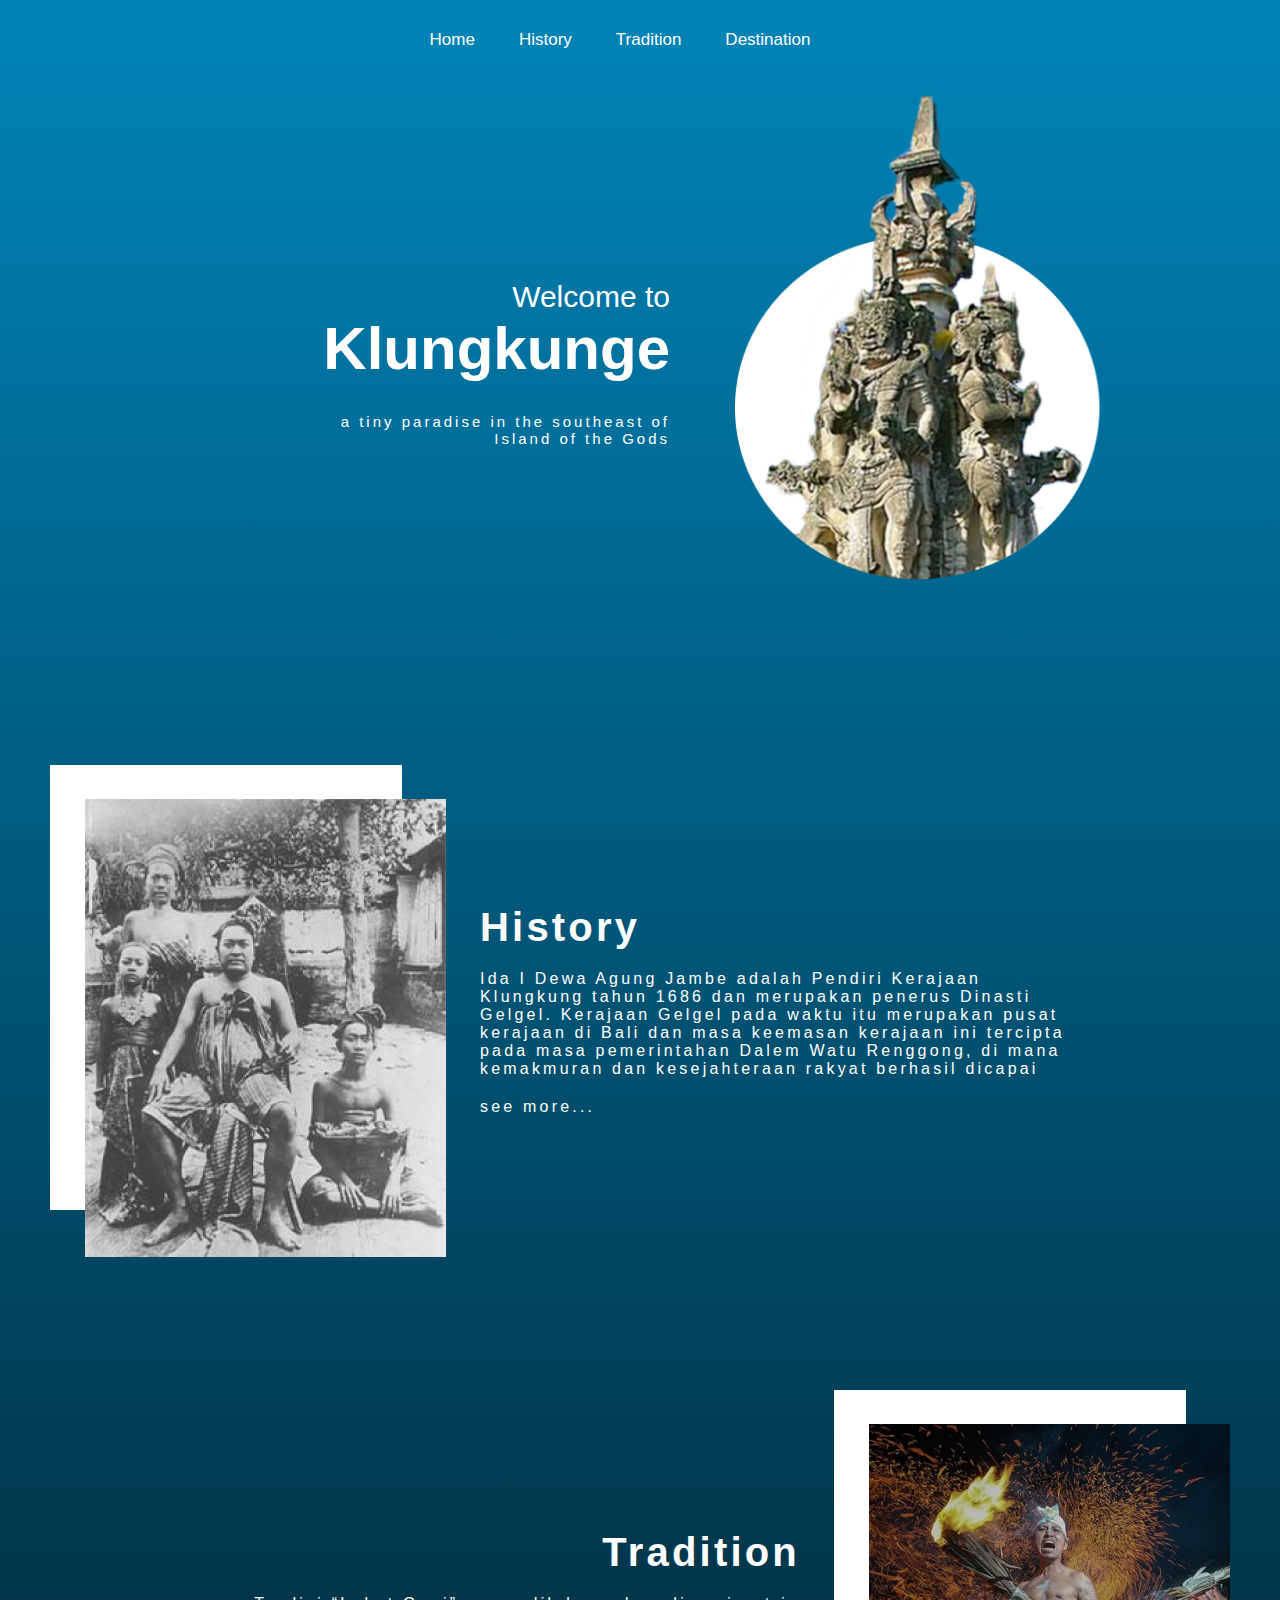
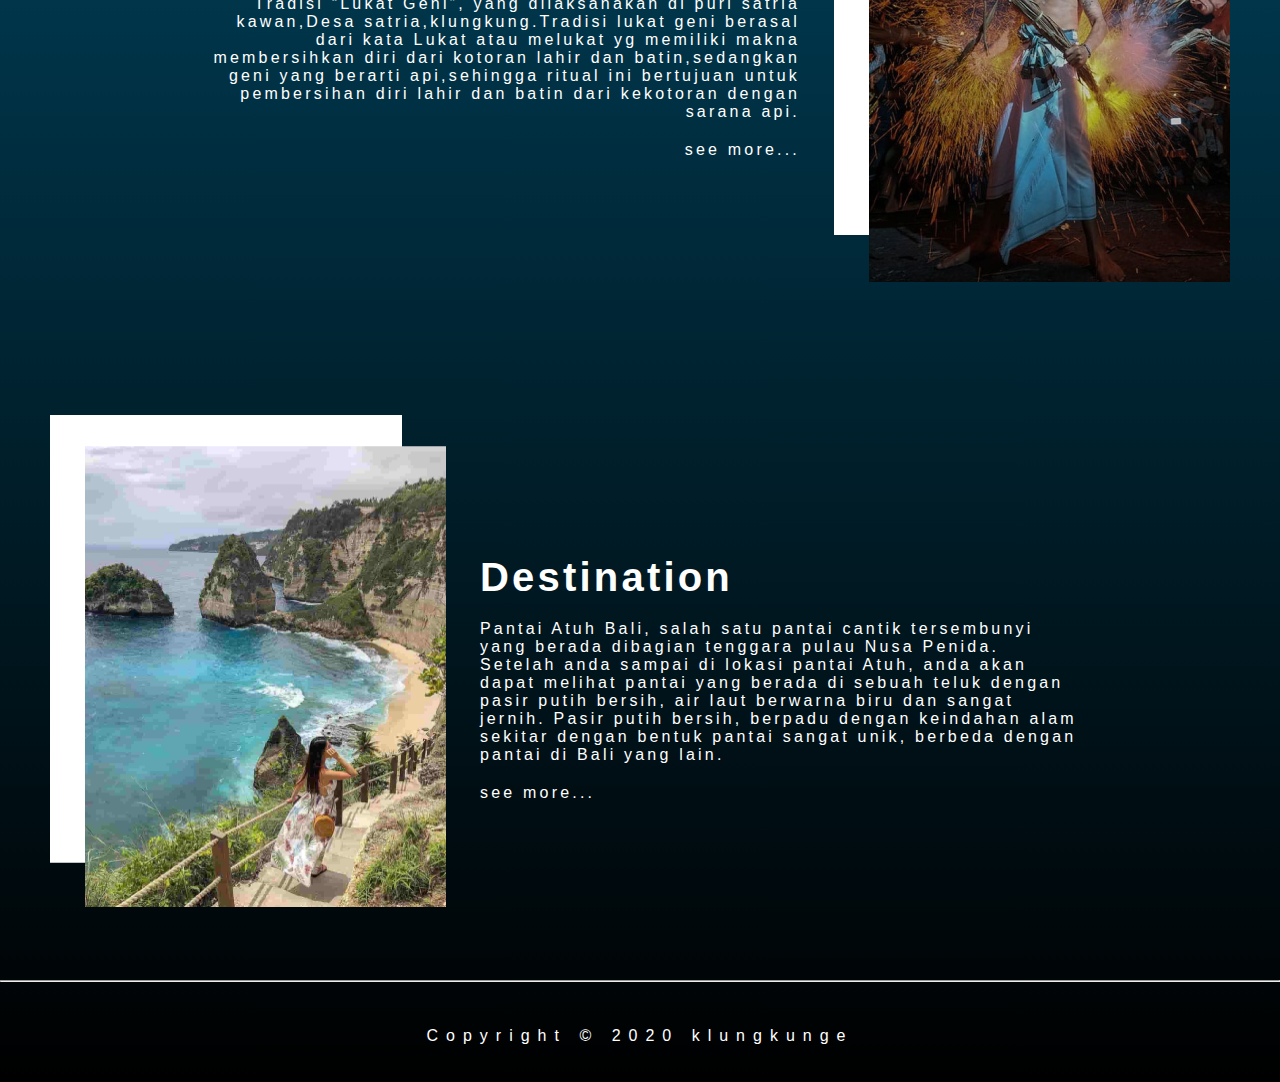
<file: index.html>
<!DOCTYPE html>
<html lang="en">
<head>
    <meta charset="UTF-8">
    <meta name="viewport" content="width=device-width, initial-scale=1.0">
    <title>Document</title>
    <link rel="stylesheet" href="style/style.css">
</head>
<body>
    <div class="container">
        <div class="header">
            <ul class="nav_link">
                <li><a href="index.html">Home</a> </li>
                <li><a href="history.html">History</a></li>
                <li><a href="tradition.html">Tradition</a></li>
                <li><a href="destination.html">Destination</a></li>
            </ul>
        </div>
        <div class="konten1">
            <img class="group1" src="img/Group 1.png" alt="">
            <div class="teks">
                <p class="welcome">Welcome to</p>
                <h1>Klungkunge</h1>
                <p class="paragraf">a tiny paradise in the southeast of <br>
                Island of the Gods</p>
            </div>
        </div>
        <div class="konten2">
            <img class="group2" src="img/Group 2.png" alt="">
            <div class="teks2">
                <h1>History</h1>
                <p>Ida I Dewa Agung Jambe adalah Pendiri Kerajaan Klungkung tahun 1686 dan merupakan penerus Dinasti Gelgel. Kerajaan Gelgel pada waktu itu merupakan pusat kerajaan di Bali dan masa keemasan kerajaan ini tercipta pada masa pemerintahan Dalem Watu Renggong, di mana kemakmuran dan kesejahteraan rakyat berhasil dicapai</p>
                <a href="history.html">see more...</a>
            </div>
        </div>
        <div class="konten3">
            <img class="group3" src="img/Group 3.png" alt="">
            <div class="teks3">
                <h1>Tradition</h1>
                <p>Tradisi “Lukat Geni”, yang dilaksanakan di puri satria kawan,Desa satria,klungkung.Tradisi lukat geni berasal dari kata Lukat atau melukat yg memiliki makna membersihkan diri dari kotoran lahir dan batin,sedangkan geni yang berarti api,sehingga ritual ini bertujuan untuk pembersihan diri lahir dan batin dari kekotoran dengan sarana api.</p>
                <a href="tradition.html">see more...</a>
            </div>
        </div>
        <div class="konten4">
            <img class="group4" src="img/Group 4.png" alt="">
            <div class="teks4">
                <h1>Destination</h1>
                <p>Pantai Atuh Bali, salah satu pantai cantik tersembunyi yang berada dibagian tenggara pulau Nusa Penida. Setelah anda sampai di lokasi pantai Atuh, anda akan dapat melihat pantai yang berada di sebuah teluk dengan pasir putih bersih, air laut berwarna biru dan sangat jernih. Pasir putih bersih, berpadu dengan keindahan alam sekitar dengan bentuk pantai sangat unik, berbeda dengan pantai di Bali yang lain.</p>
                <a href="destination.html">see more...</a>
            </div>
        </div>
        <hr>
        <div class="footer">
            <p>Copyright &copy; 2020 klungkunge </p>
        </div>
    </div>
</body>
</html>
</file>
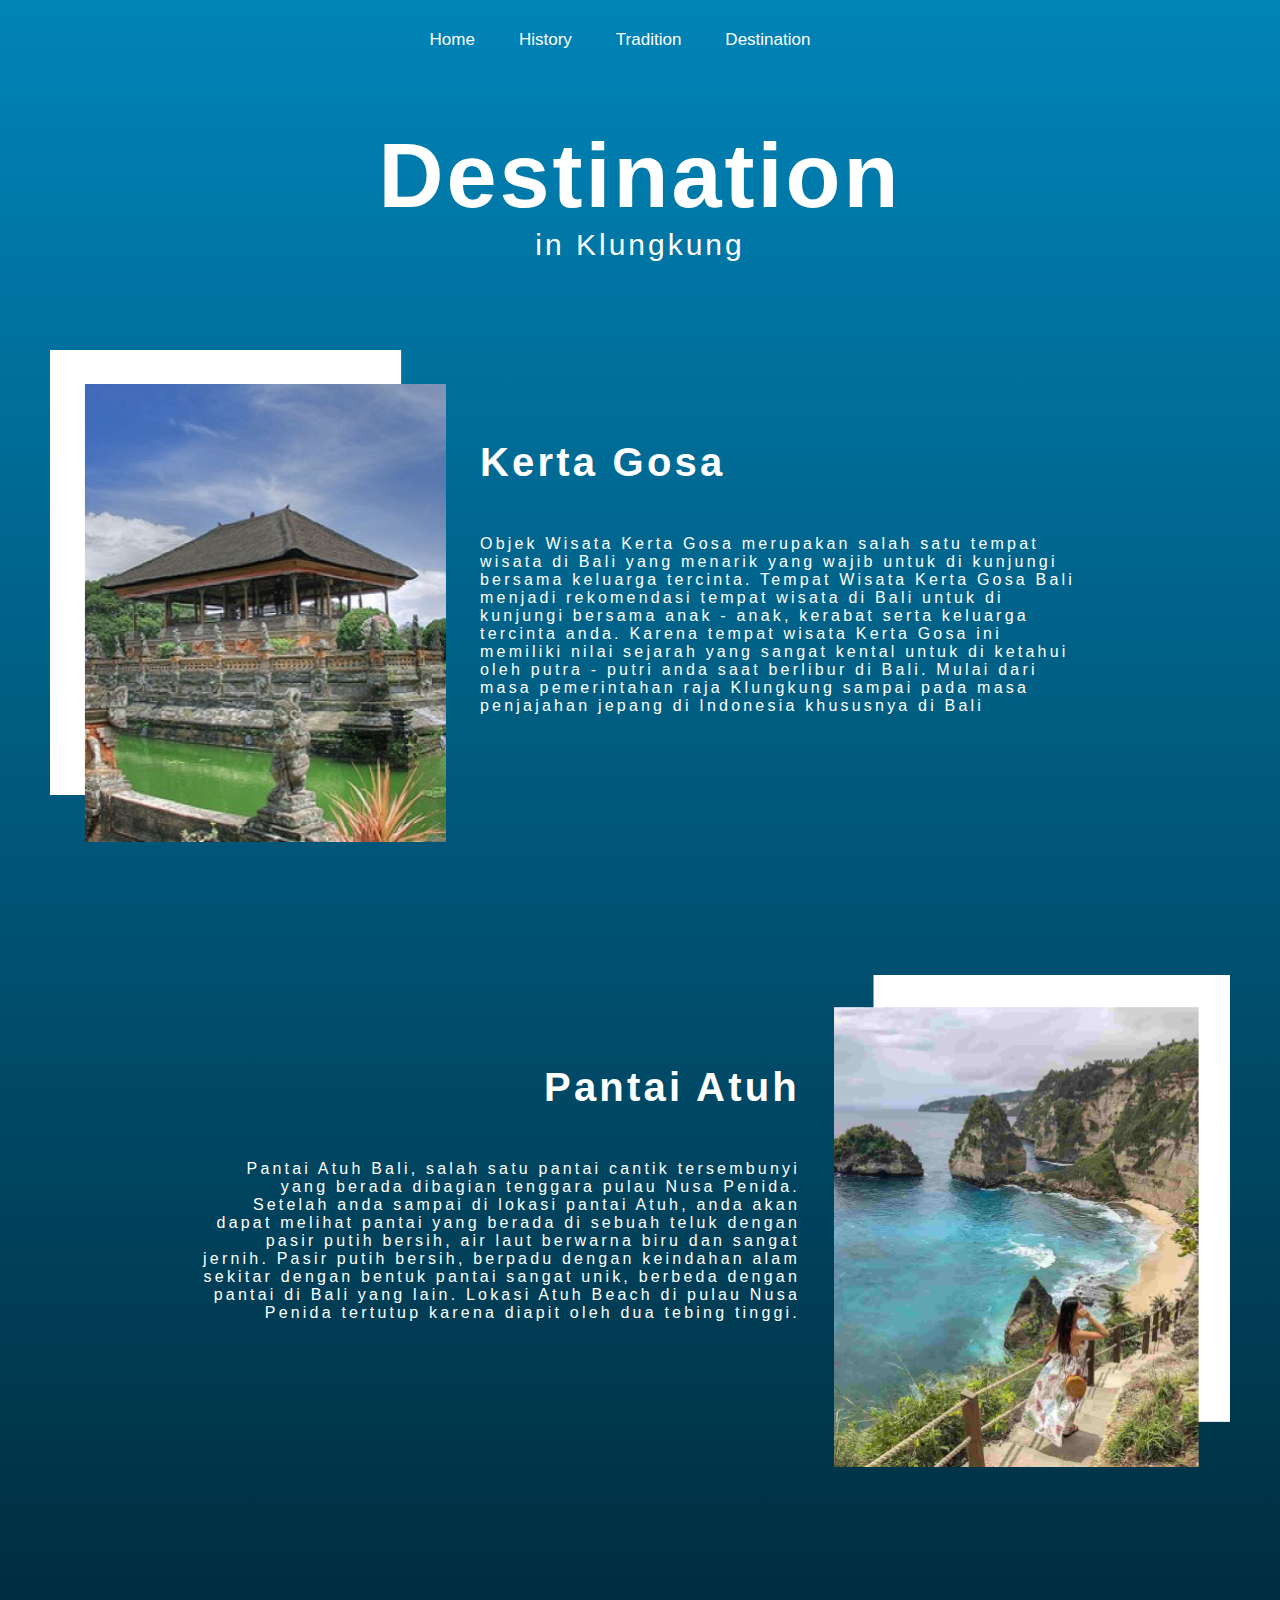
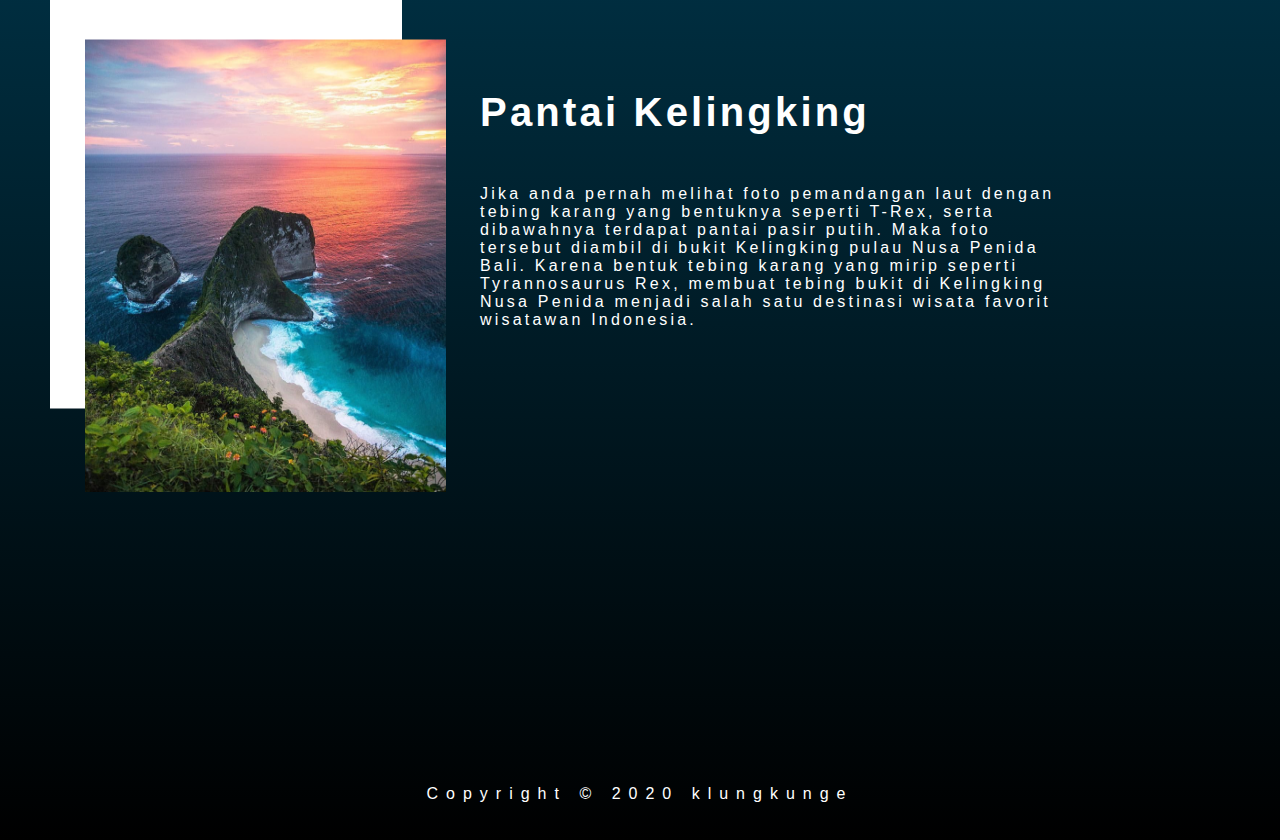
<file: destination.html>
<!DOCTYPE html>
<html lang="en">
<head>
    <meta charset="UTF-8">
    <meta name="viewport" content="width=device-width, initial-scale=1.0">
    <title>Document</title>
    <link rel="stylesheet" href="style/style3.css">
</head>
<body>
    <div class="container">
        <div class="header">
            <ul class="nav_link">
                <li><a href="index.html">Home</a> </li>
                <li><a href="history.html">History</a></li>
                <li><a href="tradition.html">Tradition</a></li>
                <li><a href="destination.html">Destination</a></li>
            </ul>
        </div>
        <div class="konten1">
            <div class="teks">
                <h1>Destination</h1>
                <p class="in">in Klungkung</p>
            </div>
        </div>
        <div class="konten2">
            <img class="group2" src="img/Group 7.png" alt="">
            <div class="teks2">
                <h1>Kerta Gosa</h1>
                <p>Objek Wisata Kerta Gosa merupakan salah satu tempat wisata di Bali yang menarik yang wajib untuk di kunjungi bersama keluarga tercinta. Tempat Wisata Kerta Gosa Bali menjadi rekomendasi tempat wisata di Bali untuk di kunjungi bersama anak - anak, kerabat serta keluarga tercinta anda. Karena tempat wisata Kerta Gosa ini memiliki nilai sejarah yang sangat kental untuk di ketahui oleh putra - putri anda saat berlibur di  Bali. Mulai dari masa pemerintahan raja Klungkung sampai pada masa penjajahan jepang di Indonesia khususnya di Bali</p>
            </div>
        </div>
        <div class="konten3">
            <img class="group3" src="img/Group 8.png" alt="">
            <div class="teks3">
                <h1>Pantai Atuh</h1>
                <p>Pantai Atuh Bali, salah satu pantai cantik tersembunyi yang berada dibagian tenggara pulau Nusa Penida. Setelah anda sampai di lokasi pantai Atuh, anda akan dapat melihat pantai yang berada di sebuah teluk dengan pasir putih bersih, air laut berwarna biru dan sangat jernih. Pasir putih bersih, berpadu dengan keindahan alam sekitar dengan bentuk pantai sangat unik, berbeda dengan pantai di Bali yang lain. Lokasi Atuh Beach di pulau Nusa Penida tertutup karena diapit oleh dua tebing tinggi.</p>
            </div>
        </div>
        <div class="konten4">
            <img class="group4" src="img/Group 9.png" alt="">
            <div class="teks4">
                <h1>Pantai Kelingking</h1>
                <p>Jika anda pernah melihat foto pemandangan laut dengan tebing karang yang bentuknya seperti T-Rex, serta dibawahnya terdapat pantai pasir putih. Maka foto tersebut diambil di bukit Kelingking pulau Nusa Penida Bali. Karena bentuk tebing karang yang mirip seperti Tyrannosaurus Rex, membuat tebing bukit di Kelingking Nusa Penida menjadi salah satu destinasi wisata favorit wisatawan Indonesia.</p>
            </div>
        </div>
        <div class="footer">
            <p>Copyright &copy; 2020 klungkunge </p>
        </div>
    </div>
    
</body>
</html>
</file>
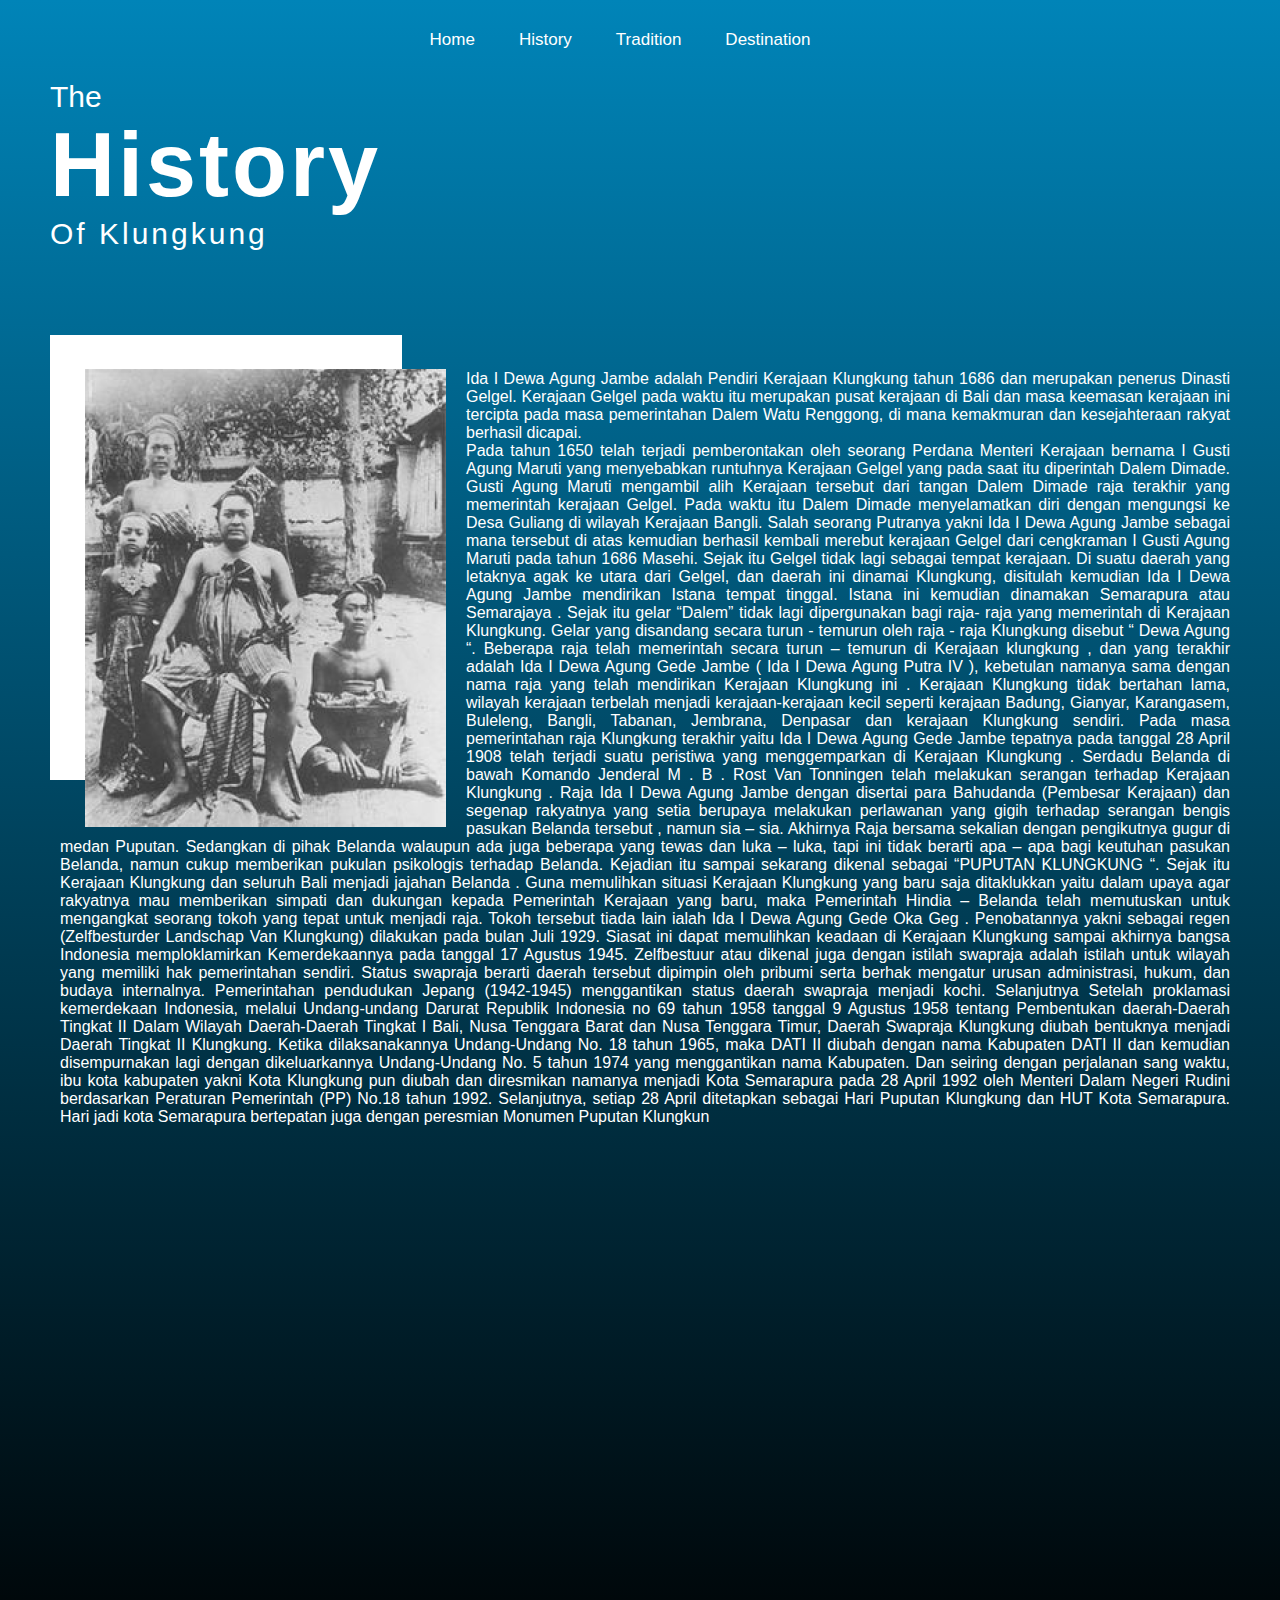
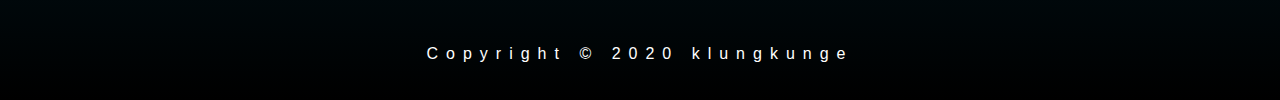
<file: history.html>
<!DOCTYPE html>
<html lang="en">
<head>
    <meta charset="UTF-8">
    <meta name="viewport" content="width=device-width, initial-scale=1.0">
    <title>Document</title>
    <link rel="stylesheet" href="style/style1.css">
</head>
<body>
    <div class="container">
        <div class="header">
            <ul class="nav_link">
                <li><a href="index.html">Home</a> </li>
                <li><a href="history.html">History</a></li>
                <li><a href="tradition.html">Tradition</a></li>
                <li><a href="destination.html">Destination</a></li>
            </ul>
        </div>
        <div class="konten1">
            <div class="teks">
                <p class="the">The</p>
                <h1>History</h1>
                <p class="of">Of Klungkung</p>
            </div>
        </div>
        <div class="konten2">
            <img class="group2" src="img/Group 2.png" alt="">
            <div class="teks2">
                <p>Ida I Dewa Agung Jambe adalah Pendiri Kerajaan Klungkung tahun 1686 dan merupakan penerus Dinasti Gelgel. Kerajaan Gelgel pada waktu itu merupakan pusat kerajaan di Bali dan masa keemasan kerajaan ini tercipta pada masa pemerintahan Dalem Watu Renggong, di mana kemakmuran dan kesejahteraan rakyat berhasil dicapai. <br>
                    Pada tahun 1650 telah terjadi pemberontakan oleh seorang Perdana Menteri Kerajaan bernama I Gusti Agung Maruti yang menyebabkan runtuhnya Kerajaan Gelgel yang pada saat itu diperintah Dalem Dimade. Gusti Agung Maruti mengambil alih Kerajaan tersebut dari tangan Dalem Dimade raja terakhir yang memerintah kerajaan Gelgel. Pada waktu itu Dalem Dimade menyelamatkan diri dengan mengungsi ke Desa Guliang di wilayah Kerajaan Bangli. Salah seorang Putranya yakni Ida I Dewa Agung Jambe sebagai mana tersebut di atas kemudian berhasil kembali merebut kerajaan Gelgel dari cengkraman I Gusti Agung Maruti pada tahun 1686 Masehi. Sejak itu Gelgel tidak lagi sebagai tempat kerajaan. Di suatu daerah yang letaknya agak ke utara dari Gelgel, dan daerah ini dinamai Klungkung, disitulah kemudian Ida I Dewa Agung Jambe mendirikan Istana tempat tinggal. Istana ini kemudian dinamakan Semarapura atau Semarajaya . 
                    Sejak itu gelar “Dalem” tidak lagi dipergunakan bagi raja- raja yang memerintah di Kerajaan Klungkung. Gelar yang disandang secara turun - temurun oleh raja - raja Klungkung disebut “ Dewa Agung “.
                    Beberapa raja telah memerintah secara turun – temurun di Kerajaan klungkung , dan yang terakhir adalah Ida I Dewa Agung Gede Jambe ( Ida I Dewa Agung Putra IV ), kebetulan namanya sama dengan nama raja yang telah mendirikan Kerajaan Klungkung  ini . Kerajaan Klungkung tidak bertahan lama, wilayah kerajaan terbelah menjadi kerajaan-kerajaan kecil seperti kerajaan Badung, Gianyar, Karangasem, Buleleng, Bangli, Tabanan, Jembrana, Denpasar dan kerajaan Klungkung sendiri.
                    Pada masa pemerintahan raja Klungkung terakhir yaitu Ida I Dewa Agung Gede Jambe tepatnya pada tanggal 28 April 1908 telah terjadi suatu peristiwa yang menggemparkan di Kerajaan Klungkung . Serdadu Belanda di bawah Komando Jenderal M . B . Rost Van Tonningen telah melakukan serangan terhadap Kerajaan Klungkung .
                    Raja Ida I Dewa Agung Jambe dengan disertai para Bahudanda (Pembesar Kerajaan) dan segenap rakyatnya yang setia berupaya melakukan perlawanan yang gigih terhadap serangan bengis pasukan Belanda tersebut , namun sia – sia. Akhirnya Raja bersama sekalian dengan pengikutnya gugur di medan Puputan. Sedangkan di pihak Belanda walaupun ada juga beberapa yang tewas dan luka – luka, tapi ini tidak berarti apa – apa bagi keutuhan pasukan Belanda, namun cukup memberikan pukulan psikologis terhadap Belanda. Kejadian itu sampai sekarang dikenal sebagai “PUPUTAN KLUNGKUNG “. Sejak itu Kerajaan Klungkung dan seluruh Bali menjadi jajahan Belanda .
                    Guna memulihkan situasi Kerajaan Klungkung yang baru saja ditaklukkan yaitu dalam upaya agar rakyatnya mau memberikan simpati dan dukungan kepada Pemerintah Kerajaan yang baru, maka Pemerintah Hindia – Belanda telah memutuskan untuk mengangkat seorang tokoh yang tepat untuk menjadi raja. Tokoh tersebut tiada lain ialah Ida I Dewa Agung Gede Oka Geg . Penobatannya yakni sebagai regen (Zelfbesturder Landschap Van Klungkung) dilakukan pada bulan Juli 1929. Siasat ini dapat memulihkan keadaan di Kerajaan Klungkung sampai akhirnya bangsa Indonesia memploklamirkan Kemerdekaannya pada tanggal 17 Agustus 1945.
                    Zelfbestuur atau dikenal juga dengan istilah swapraja adalah istilah untuk wilayah yang memiliki hak pemerintahan sendiri. Status swapraja berarti daerah tersebut dipimpin oleh pribumi serta berhak mengatur urusan administrasi, hukum, dan budaya internalnya. Pemerintahan pendudukan Jepang (1942-1945) menggantikan status daerah swapraja menjadi kochi. Selanjutnya Setelah proklamasi kemerdekaan Indonesia, melalui Undang-undang Darurat Republik Indonesia no 69 tahun 1958 tanggal 9 Agustus 1958 tentang Pembentukan daerah-Daerah Tingkat II Dalam Wilayah Daerah-Daerah Tingkat I Bali, Nusa Tenggara Barat dan Nusa Tenggara Timur, Daerah Swapraja Klungkung diubah bentuknya menjadi Daerah Tingkat II Klungkung.
                    Ketika dilaksanakannya Undang-Undang No. 18 tahun 1965, maka DATI II diubah dengan nama Kabupaten DATI II dan kemudian disempurnakan lagi dengan dikeluarkannya Undang-Undang No. 5 tahun 1974 yang menggantikan nama Kabupaten. Dan seiring dengan perjalanan sang waktu, ibu kota kabupaten yakni Kota Klungkung pun diubah dan diresmikan namanya menjadi Kota Semarapura pada 28 April 1992 oleh Menteri Dalam Negeri Rudini berdasarkan Peraturan Pemerintah (PP) No.18 tahun 1992. Selanjutnya, setiap 28 April ditetapkan sebagai Hari Puputan Klungkung dan HUT Kota Semarapura. Hari jadi kota Semarapura bertepatan juga dengan peresmian Monumen Puputan Klungkun
                    </p>
            </div>
        </div>
        <div class="footer">
            <p>Copyright &copy; 2020 klungkunge </p>
        </div>
    </div>
</body>
</html>
</file>
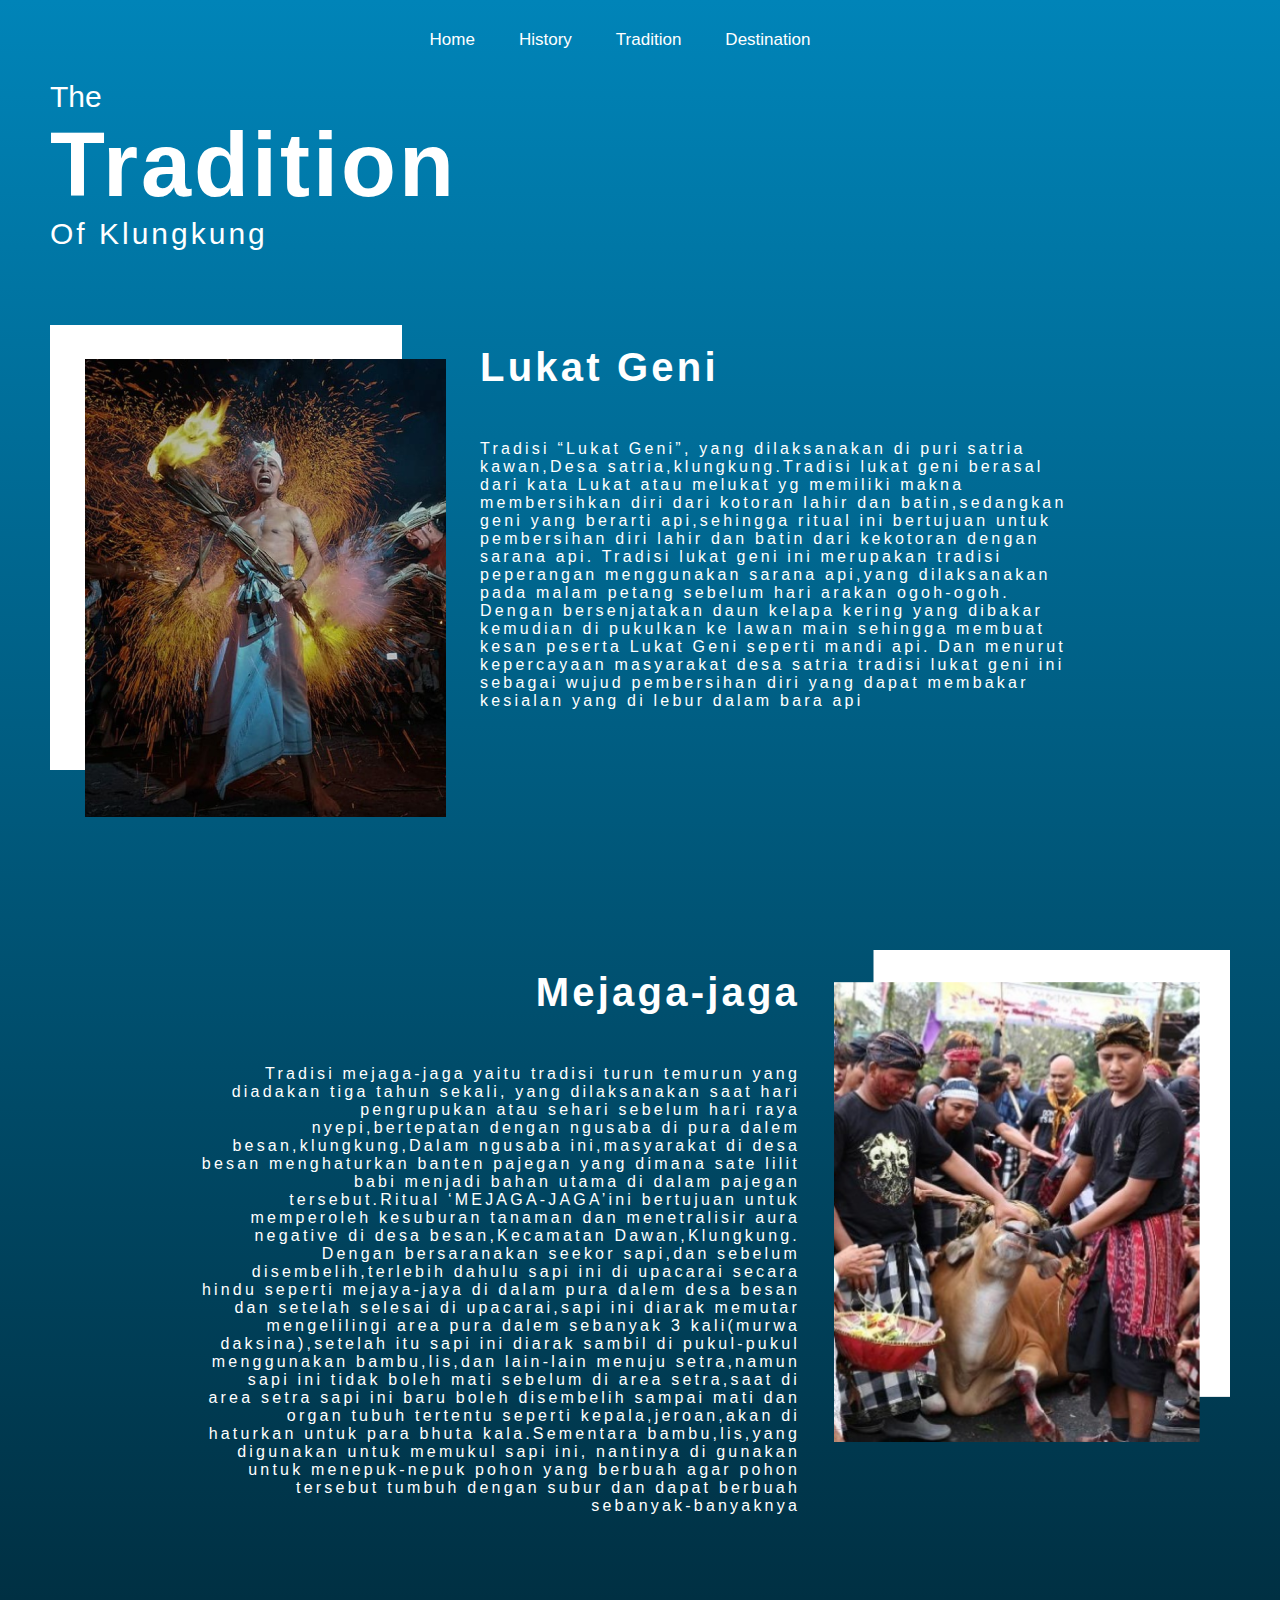
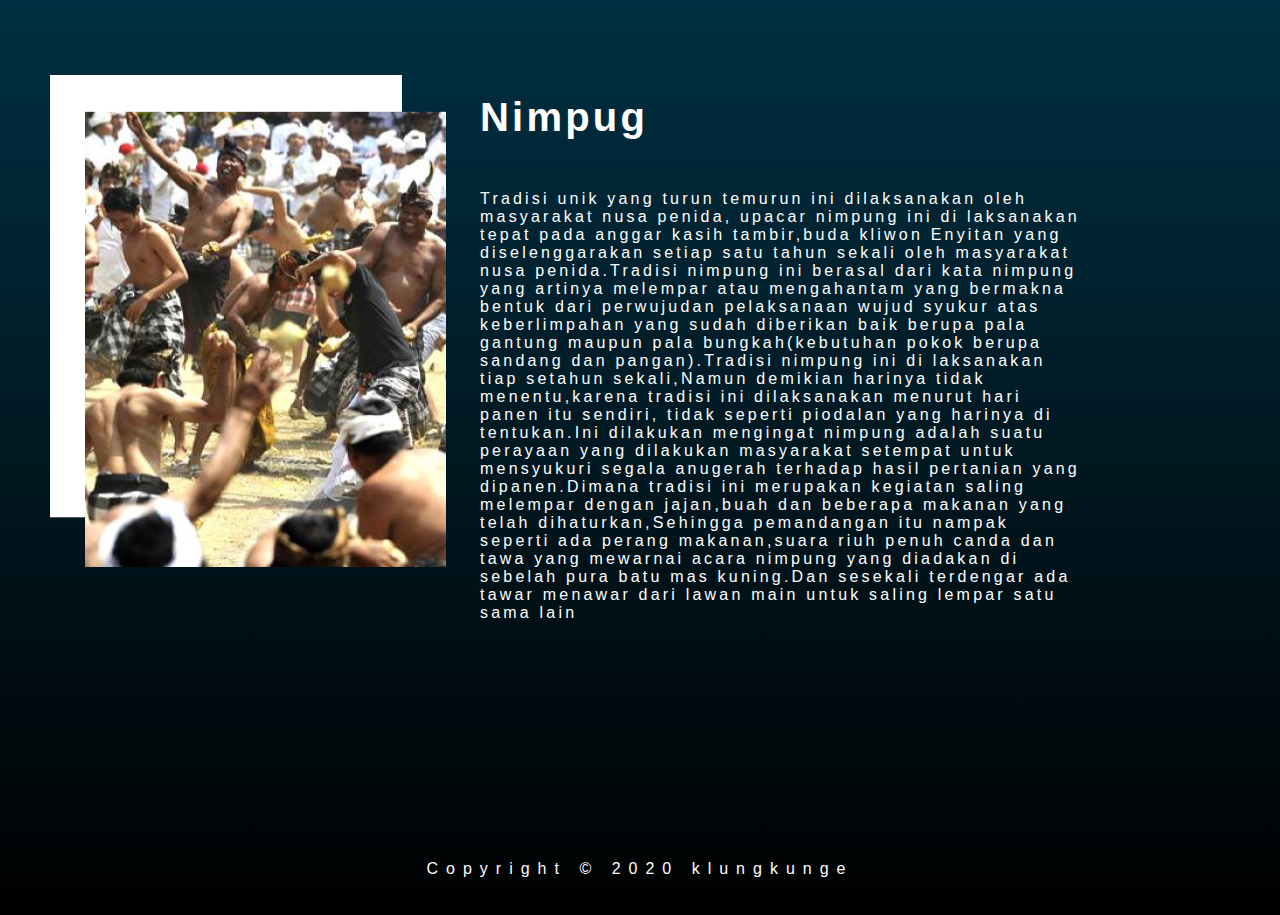
<file: tradition.html>
<!DOCTYPE html>
<html lang="en">
<head>
    <meta charset="UTF-8">
    <meta name="viewport" content="width=device-width, initial-scale=1.0">
    <link rel="stylesheet" href="style/style2.css">
</head>
<body>
    <div class="container">
        <div class="header">
            <ul class="nav_link">
                <li><a href="index.html">Home</a> </li>
                <li><a href="history.html">History</a></li>
                <li><a href="tradition.html">Tradition</a></li>
                <li><a href="destination.html">Destination</a></li>
            </ul>
        </div>
        <div class="konten1">
            <div class="teks">
                <p class="the">The</p>
                <h1>Tradition</h1>
                <p class="of">Of Klungkung</p>
            </div>
        </div>
        <div class="konten2">
            <img class="group2" src="img/Group 3.png" alt="">
            <div class="teks2">
                <h1>Lukat Geni</h1>
                <p>Tradisi “Lukat Geni”, yang dilaksanakan di puri satria kawan,Desa satria,klungkung.Tradisi lukat geni berasal dari kata Lukat atau melukat yg memiliki makna membersihkan diri dari kotoran lahir dan batin,sedangkan geni yang berarti api,sehingga ritual ini bertujuan untuk pembersihan diri lahir dan batin dari kekotoran dengan sarana api. Tradisi lukat geni ini merupakan tradisi peperangan menggunakan sarana api,yang dilaksanakan pada malam petang sebelum hari arakan ogoh-ogoh. Dengan bersenjatakan daun kelapa kering yang dibakar kemudian di pukulkan ke lawan main sehingga membuat kesan peserta Lukat Geni seperti mandi api. Dan menurut kepercayaan masyarakat desa satria tradisi lukat geni ini sebagai wujud pembersihan diri yang dapat membakar kesialan yang di lebur dalam bara api</p>
            </div>
        </div>
        <div class="konten3">
            <img class="group3" src="img/Group 5.png" alt="">
            <div class="teks3">
                <h1>Mejaga-jaga</h1>
                <p>Tradisi mejaga-jaga yaitu tradisi turun temurun yang diadakan tiga tahun sekali, yang dilaksanakan saat hari pengrupukan atau sehari sebelum hari raya nyepi,bertepatan dengan ngusaba di pura dalem besan,klungkung,Dalam ngusaba ini,masyarakat di desa besan menghaturkan banten pajegan yang dimana sate lilit babi menjadi bahan utama di dalam pajegan tersebut.Ritual ‘MEJAGA-JAGA’ini bertujuan untuk memperoleh kesuburan tanaman dan menetralisir aura negative di desa besan,Kecamatan Dawan,Klungkung. Dengan bersaranakan seekor sapi,dan sebelum disembelih,terlebih dahulu sapi ini di upacarai secara hindu seperti mejaya-jaya di dalam pura dalem desa besan dan setelah selesai di upacarai,sapi ini diarak memutar mengelilingi area pura dalem sebanyak 3 kali(murwa daksina),setelah itu sapi ini diarak sambil di pukul-pukul menggunakan bambu,lis,dan lain-lain menuju setra,namun sapi ini tidak boleh mati sebelum di area setra,saat di area setra sapi ini baru boleh disembelih sampai mati dan organ tubuh tertentu seperti kepala,jeroan,akan  di haturkan untuk para bhuta kala.Sementara bambu,lis,yang digunakan untuk memukul sapi ini, nantinya di gunakan untuk menepuk-nepuk pohon yang berbuah agar pohon tersebut tumbuh dengan subur dan dapat berbuah sebanyak-banyaknya</p>
            </div>
        </div>
        <div class="konten4">
            <img class="group4" src="img/Group 6.png" alt="">
            <div class="teks4">
                <h1>Nimpug</h1>
                <p>Tradisi unik yang turun temurun ini dilaksanakan oleh masyarakat nusa penida, upacar nimpung ini di laksanakan tepat pada anggar kasih tambir,buda kliwon Enyitan yang diselenggarakan setiap satu tahun sekali oleh masyarakat nusa penida.Tradisi nimpung ini berasal dari kata nimpung yang artinya melempar atau mengahantam yang bermakna bentuk dari perwujudan pelaksanaan wujud syukur atas keberlimpahan yang sudah diberikan baik berupa pala gantung maupun pala bungkah(kebutuhan pokok berupa sandang dan pangan).Tradisi nimpung ini di laksanakan tiap setahun sekali,Namun demikian harinya tidak menentu,karena tradisi ini dilaksanakan menurut hari panen itu sendiri, tidak seperti piodalan yang harinya di tentukan.Ini dilakukan mengingat nimpung adalah suatu perayaan yang dilakukan masyarakat setempat untuk mensyukuri segala anugerah terhadap hasil pertanian yang dipanen.Dimana tradisi ini merupakan kegiatan saling melempar dengan jajan,buah dan beberapa makanan yang telah dihaturkan,Sehingga pemandangan itu nampak seperti ada perang makanan,suara riuh penuh canda dan tawa yang mewarnai acara nimpung yang diadakan di sebelah pura batu mas kuning.Dan sesekali terdengar ada tawar menawar dari lawan main untuk saling lempar satu sama lain</p>
            </div>
        </div>
        <div class="footer">
            <p>Copyright &copy; 2020 klungkunge </p>
        </div>
    </div>
</body>
</html>
</file>
<file: style/style.css>
*{
	margin: 0;
	padding: 0;
}
.container{
	width: auto;
	background-image: linear-gradient(rgb(0, 132, 184), rgb(0, 0, 0));
}
.header{
	width: auto;
	height: 80px;
}
.nav_link{
    list-style: none;
	text-align: center;
	padding-top: 30px;
}
.nav_link li{
    display: inline;    
    padding-right: 40px;   
}
.nav_link li a{
    text-decoration: none;
    font-family: 'Trueno', sans-serif;
    color: rgb(255, 255, 255);
	font-size: 17px;
	
}
.nav_link li a:hover{
    transition: all 0.9s ease 0s;
    color: rgb(0, 0, 0);
}
.konten1{
	width: auto;
	height: 625px;
}
.group1{
	width: 400px;
	height: 500px;
	float: right;
	margin-right: 150px;
}
.teks{
	width: 600px;
	font-family: 'Trueno', sans-serif;
	color: rgb(255, 255, 255);
	float: left;
	text-align: right;
	padding-top: 200px;
	margin-left: 70px;
}
.welcome{
	font-size: 30px;
	font-weight: 400;
}
.paragraf{
	font-size: 15px;
	letter-spacing: 3px;
	padding-top: 30px;
}
.teks h1{
	font-size: 60px;
}
.konten2{
	width: auto;
	height: 625px;
}
.group2{
	width: 396px;
	height: 492px;
	float: left;
	margin-top: 60px;
	margin-left: 50px;
}
.teks2{
	width: 600px;
	font-family: 'Trueno', sans-serif;
	letter-spacing: 0.2em;
	color: rgb(255, 255, 255);
	float: right;
	text-align: left;
	margin-top: 200px;
	margin-right: 200px;
}
.teks2 h1{
	font-size: 40px;
	padding-bottom: 20px;
}
.teks2 p{
	padding-bottom: 20px;
}
.teks2 a{
	text-decoration: none;
    font-family: 'Trueno', sans-serif;
    color: rgb(255, 255, 255);
}
.teks2 a:hover{
	transition: all 0.9s ease 0s;
    color: rgb(0, 0, 0);
}
.konten3{
	width: auto;
	height: 625px;
}
.group3{
	width: 396px;
	height: 492px;
	float: right;
	margin-top: 60px;
	margin-right: 50px;
}
.teks3{
	width: 600px;
	font-family: 'Trueno', sans-serif;
	letter-spacing: 0.2em;
	color: rgb(255, 255, 255);
	float: left;
	text-align: right;
	margin-top: 200px;
	margin-left: 200px;
}
.teks3 h1{
	font-size: 40px;
	padding-bottom: 20px;
}
.teks3 p{
	padding-bottom: 20px;
}
.teks3 a{
	text-decoration: none;
    font-family: 'Trueno', sans-serif;
    color: rgb(255, 255, 255);
}
.teks3 a:hover{
	transition: all 0.9s ease 0s;
    color: rgb(0, 0, 0);
}
.konten4{
	width: auto;
	height: 625px;
}
.group4{
	width: 396px;
	height: 492px;
	float: left;
	margin-top: 60px;
	margin-left: 50px;
}
.teks4{
	width: 600px;
	font-family: 'Trueno', sans-serif;
	letter-spacing: 0.2em;
	color: rgb(255, 255, 255);
	float: right;
	text-align: left;
	margin-top: 200px;
	margin-right: 200px;
}
.teks4 h1{
	font-size: 40px;
	padding-bottom: 20px;
}
.teks4 p{
	padding-bottom: 20px;
}
.teks4 a{
	text-decoration: none;
    font-family: 'Trueno', sans-serif;
    color: rgb(255, 255, 255);
}
.teks4 a:hover{
	transition: all 0.9s ease 0s;
    color: rgb(0, 132, 184);
}
.footer{
	width: auto;
	height: 100px;
}
.footer p{
	font-family: 'Trueno', sans-serif;
	letter-spacing: 0.5em;
	color: rgb(255, 255, 255);
	padding-top: 45px;
	text-align: center;
}
</file>
<file: style/style3.css>
*{
	margin: 0;
	padding: 0;
}
.container{
	width: auto;
	background-image: linear-gradient(rgb(0, 132, 184), rgb(0, 0, 0));
}
.header{
	width: auto;
	height: 80px;
}
.nav_link{
    list-style: none;
	text-align: center;
	padding-top: 30px;
}
.nav_link li{
    display: inline;    
    padding-right: 40px;   
}
.nav_link li a{
    text-decoration: none;
    font-family: 'Trueno', sans-serif;
    color: rgb(255, 255, 255);
	font-size: 17px;
	
}
.nav_link li a:hover{
    transition: all 0.9s ease 0s;
    color: rgb(0, 0, 0);
}
.konten1{
	width: auto;
    height: 185px;
    margin-bottom: 25px;
    /* border: 1px solid; */
}
.teks{
	width: 600px;
	font-family: 'Trueno', sans-serif;
    color: rgb(255, 255, 255);
    text-align: center;
	padding-top: 45px;
    margin: auto;
    /* border: 1px solid; */
}
.in{
	font-size: 30px;
	letter-spacing: 3px;
	/* padding-top: 30px; */
}
.teks h1{
    font-size: 90px;
    letter-spacing: 3px;
}
.konten2{
	width: auto;
	height: 625px;
}
.group2{
	width: 396px;
	height: 492px;
	float: left;
	margin-top: 60px;
	margin-left: 50px;
}
.teks2{
	width: 600px;
	font-family: 'Trueno', sans-serif;
	letter-spacing: 0.2em;
	color: rgb(255, 255, 255);
	float: right;
	text-align: left;
	margin-top: 150px;
	margin-right: 200px;
}
.teks2 h1{
	font-size: 40px;
	padding-bottom: 50px;
}
.teks2 p{
	padding-bottom: 20px;
}
.konten3{
	width: auto;
	height: 625px;
}
.group3{
	width: 396px;
	height: 492px;
	float: right;
	margin-top: 60px;
	margin-right: 50px;
}
.teks3{
	width: 600px;
	font-family: 'Trueno', sans-serif;
	letter-spacing: 0.2em;
	color: rgb(255, 255, 255);
	float: left;
	text-align: right;
	margin-top: 150px;
	margin-left: 200px;
}
.teks3 h1{
	font-size: 40px;
	padding-bottom: 50px;
}
.teks3 p{
	padding-bottom: 20px;
}
.konten4{
	width: auto;
	height: 800px;
}
.group4{
	width: 396px;
	height: 492px;
	float: left;
	margin-top: 60px;
	margin-left: 50px;
}
.teks4{
	width: 600px;
	font-family: 'Trueno', sans-serif;
	letter-spacing: 0.2em;
	color: rgb(255, 255, 255);
	float: right;
	text-align: left;
	margin-top: 150px;
	margin-right: 200px;
}
.teks4 h1{
	font-size: 40px;
	padding-bottom: 50px;
}
.teks4 p{
	padding-bottom: 20px;
}
.footer{
	width: auto;
	height: 100px;
}
.footer p{
	font-family: 'Trueno', sans-serif;
	letter-spacing: 0.5em;
	color: rgb(255, 255, 255);
	padding-top: 45px;
	text-align: center;
}
</file>
<file: style/style1.css>
*{
	margin: 0;
	padding: 0;
}
.container{
	width: auto;
	background-image: linear-gradient(rgb(0, 132, 184), rgb(0, 0, 0));
}
.header{
	width: auto;
	height: 80px;
}
.nav_link{
    list-style: none;
	text-align: center;
	padding-top: 30px;
}
.nav_link li{
    display: inline;    
    padding-right: 40px;   
}
.nav_link li a{
    text-decoration: none;
    font-family: 'Trueno', sans-serif;
    color: rgb(255, 255, 255);
	font-size: 17px;
	
}
.nav_link li a:hover{
    transition: all 0.9s ease 0s;
    color: rgb(0, 0, 0);
}
.konten1{
	width: auto;
    height: 185px;
}
.teks{
	width: 600px;
	font-family: 'Trueno', sans-serif;
	color: rgb(255, 255, 255);
	/* padding-top: 20px; */
    margin-left: 50px;
}
.the{
	font-size: 30px;
	font-weight: 400;
}
.of{
	font-size: 30px;
	letter-spacing: 3px;
	/* padding-top: 30px; */
}
.teks h1{
    font-size: 90px;
    letter-spacing: 3px;
}
.konten2{
	width: auto;
    height: 1300px;
}
.group2{
	width: 396px;
	height: 492px;
	float: left;
	margin-top: 35px;
    margin-left: 50px;
    padding-right: 20px;
}
.teks2{
	width: auto;
	font-family: 'Trueno', sans-serif;
	/* letter-spacing: 0.2em; */
	color: rgb(255, 255, 255);
	/* float: left; */
	text-align: justify;
	margin-top: 35px;
    margin-right: 50px;
    margin-left: 50px;
	padding-left: 10px;
	padding-top: 70px;
}
.teks2 h1{
	font-size: 40px;
	padding-bottom: 20px;
}
.teks2 p{
	padding-bottom: 20px;
}
.teks2 a{
	text-decoration: none;
    font-family: 'Trueno', sans-serif;
    color: rgb(255, 255, 255);
}
.teks2 a:hover{
	transition: all 0.9s ease 0s;
    color: rgb(0, 0, 0);
}
.footer{
	width: auto;
	height: 100px;
}
.footer p{
	font-family: 'Trueno', sans-serif;
	letter-spacing: 0.5em;
	color: rgb(255, 255, 255);
	padding-top: 45px;
	text-align: center;
}
</file>
<file: style/style2.css>
*{
	margin: 0;
	padding: 0;
}
.container{
	width: auto;
	background-image: linear-gradient(rgb(0, 132, 184), rgb(0, 0, 0));
}
.header{
	width: auto;
	height: 80px;
}
.nav_link{
    list-style: none;
	text-align: center;
	padding-top: 30px;
}
.nav_link li{
    display: inline;    
    padding-right: 40px;   
}
.nav_link li a{
    text-decoration: none;
    font-family: 'Trueno', sans-serif;
    color: rgb(255, 255, 255);
	font-size: 17px;
	
}
.nav_link li a:hover{
    transition: all 0.9s ease 0s;
    color: rgb(0, 0, 0);
}
.konten1{
	width: auto;
    height: 185px;
    /* border: 1px solid; */
}
.teks{
	width: 600px;
	font-family: 'Trueno', sans-serif;
	color: rgb(255, 255, 255);
	/* padding-top: 20px; */
    margin-left: 50px;
    /* border: 1px solid; */
}
.the{
	font-size: 30px;
	font-weight: 400;
}
.of{
	font-size: 30px;
	letter-spacing: 3px;
	/* padding-top: 30px; */
}
.teks h1{
    font-size: 90px;
    letter-spacing: 3px;
}
.konten2{
	width: auto;
	height: 625px;
}
.group2{
	width: 396px;
	height: 492px;
	float: left;
	margin-top: 60px;
	margin-left: 50px;
}
.teks2{
	width: 600px;
	font-family: 'Trueno', sans-serif;
	letter-spacing: 0.2em;
	color: rgb(255, 255, 255);
	float: right;
	text-align: left;
	margin-top: 80px;
	margin-right: 200px;
}
.teks2 h1{
	font-size: 40px;
	padding-bottom: 50px;
}
.teks2 p{
	padding-bottom: 20px;
}
.konten3{
	width: auto;
	height: 725px;
}
.group3{
	width: 396px;
	height: 492px;
	float: right;
	margin-top: 60px;
	margin-right: 50px;
}
.teks3{
	width: 600px;
	font-family: 'Trueno', sans-serif;
	letter-spacing: 0.2em;
	color: rgb(255, 255, 255);
	float: left;
	text-align: right;
	margin-top: 80px;
	margin-left: 200px;
}
.teks3 h1{
	font-size: 40px;
	padding-bottom: 50px;
}
.teks3 p{
	padding-bottom: 20px;
}
.konten4{
	width: auto;
	height: 800px;
}
.group4{
	width: 396px;
	height: 492px;
	float: left;
	margin-top: 60px;
	margin-left: 50px;
}
.teks4{
	width: 600px;
	font-family: 'Trueno', sans-serif;
	letter-spacing: 0.2em;
	color: rgb(255, 255, 255);
	float: right;
	text-align: left;
	margin-top: 80px;
	margin-right: 200px;
}
.teks4 h1{
	font-size: 40px;
	padding-bottom: 50px;
}
.teks4 p{
	padding-bottom: 20px;
}
.footer{
	width: auto;
	height: 100px;
}
.footer p{
	font-family: 'Trueno', sans-serif;
	letter-spacing: 0.5em;
	color: rgb(255, 255, 255);
	padding-top: 45px;
	text-align: center;
}
</file>
